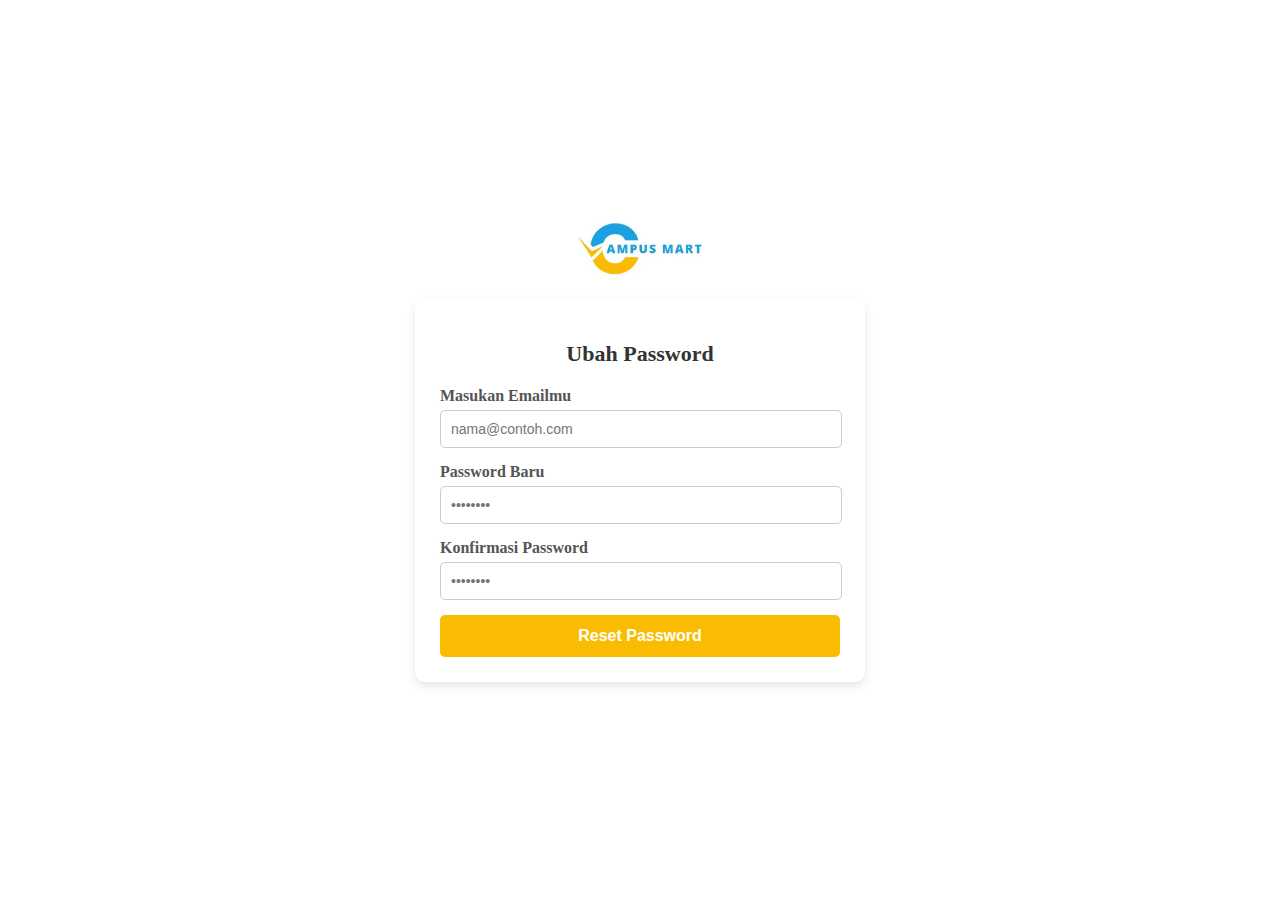
<file: Lupapassword.html>
<!DOCTYPE html>
<html lang="en">
  <head>
    <meta charset="UTF-8" />
    <meta name="viewport" content="width=device-width, initial-scale=1.0" />
    <title>Ubah Password</title>
    <style>
      body {
        font-family: Poppins;
        background-color: white;
        display: flex;
        flex-direction: column;
        justify-content: center;
        align-items: center;
        height: 100vh;
        margin: 0;
      }
      .logo {
        margin-bottom: 15px;
        text-align: center;
      }
      .logo img {
        width: 30%;
        height: auto;
      }
      .container {
        background: #ffffff;
        padding: 25px;
        border-radius: 10px;
        box-shadow: 0 4px 8px rgba(0, 0, 0, 0.1);
        width: 90%;
        max-width: 400px;
        text-align: center;
      }
      h2 {
        margin-bottom: 20px;
        color: #333;
        font-size: 22px;
      }
      label {
        font-weight: bold;
        display: block;
        text-align: left;
        margin-bottom: 5px;
        color: #555;
      }
      input {
        width: calc(100% - 20px);
        padding: 10px;
        margin-bottom: 15px;
        border: 1px solid #ccc;
        border-radius: 5px;
        font-size: 14px;
      }

      button {
        width: 100%;
        background-color: #fabc03;
        color: white;
        padding: 12px;
        border: none;
        border-radius: 5px;
        cursor: pointer;
        font-size: 16px;
        font-weight: bold;
      }
      button:hover {
        background-color:#fabc03;
      }
    </style>
  </head>
  <body>
    <div class="logo">
      <img src="img\CampusMart.jpg" alt="Logo" />
    </div>
    <div class="container">
      <h2>Ubah Password</h2>
      <form action="services/lupapasword.php" method="POST">
        <label for="email">Masukan Emailmu</label>
        <input
          type="email"
          id="email"
          name="email"
          placeholder="nama@contoh.com"
          required
        />

        <label for="password">Password Baru</label>
        <input
          type="password"
          id="password"
          name="password"
          placeholder="••••••••"
          required
        />

        <label for="confirm-password">Konfirmasi Password</label>
        <input
          type="password"
          id="confirm-password"
          name="confirm-password"
          placeholder="••••••••"
          required
        />
        <button type="submit">Reset Password</button>
      </form>
    </div>
  </body>
</html>
</file>
